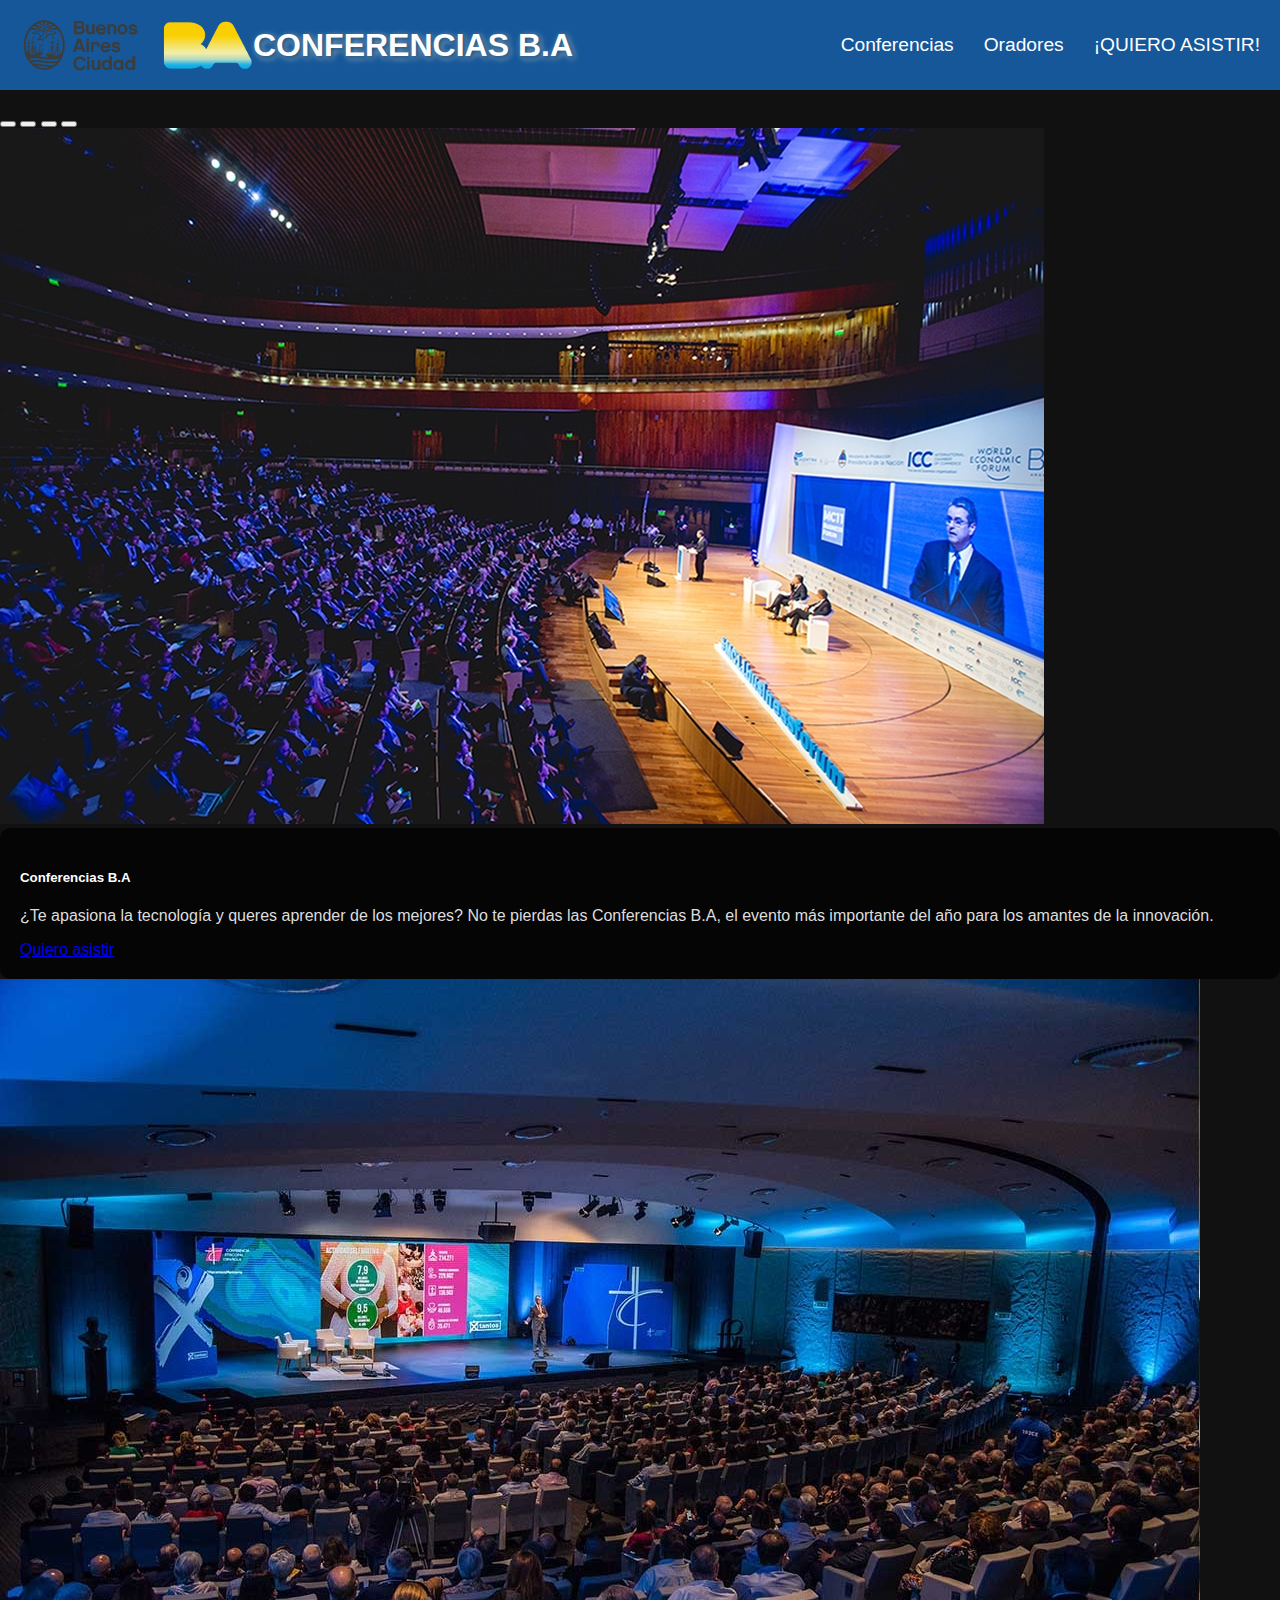
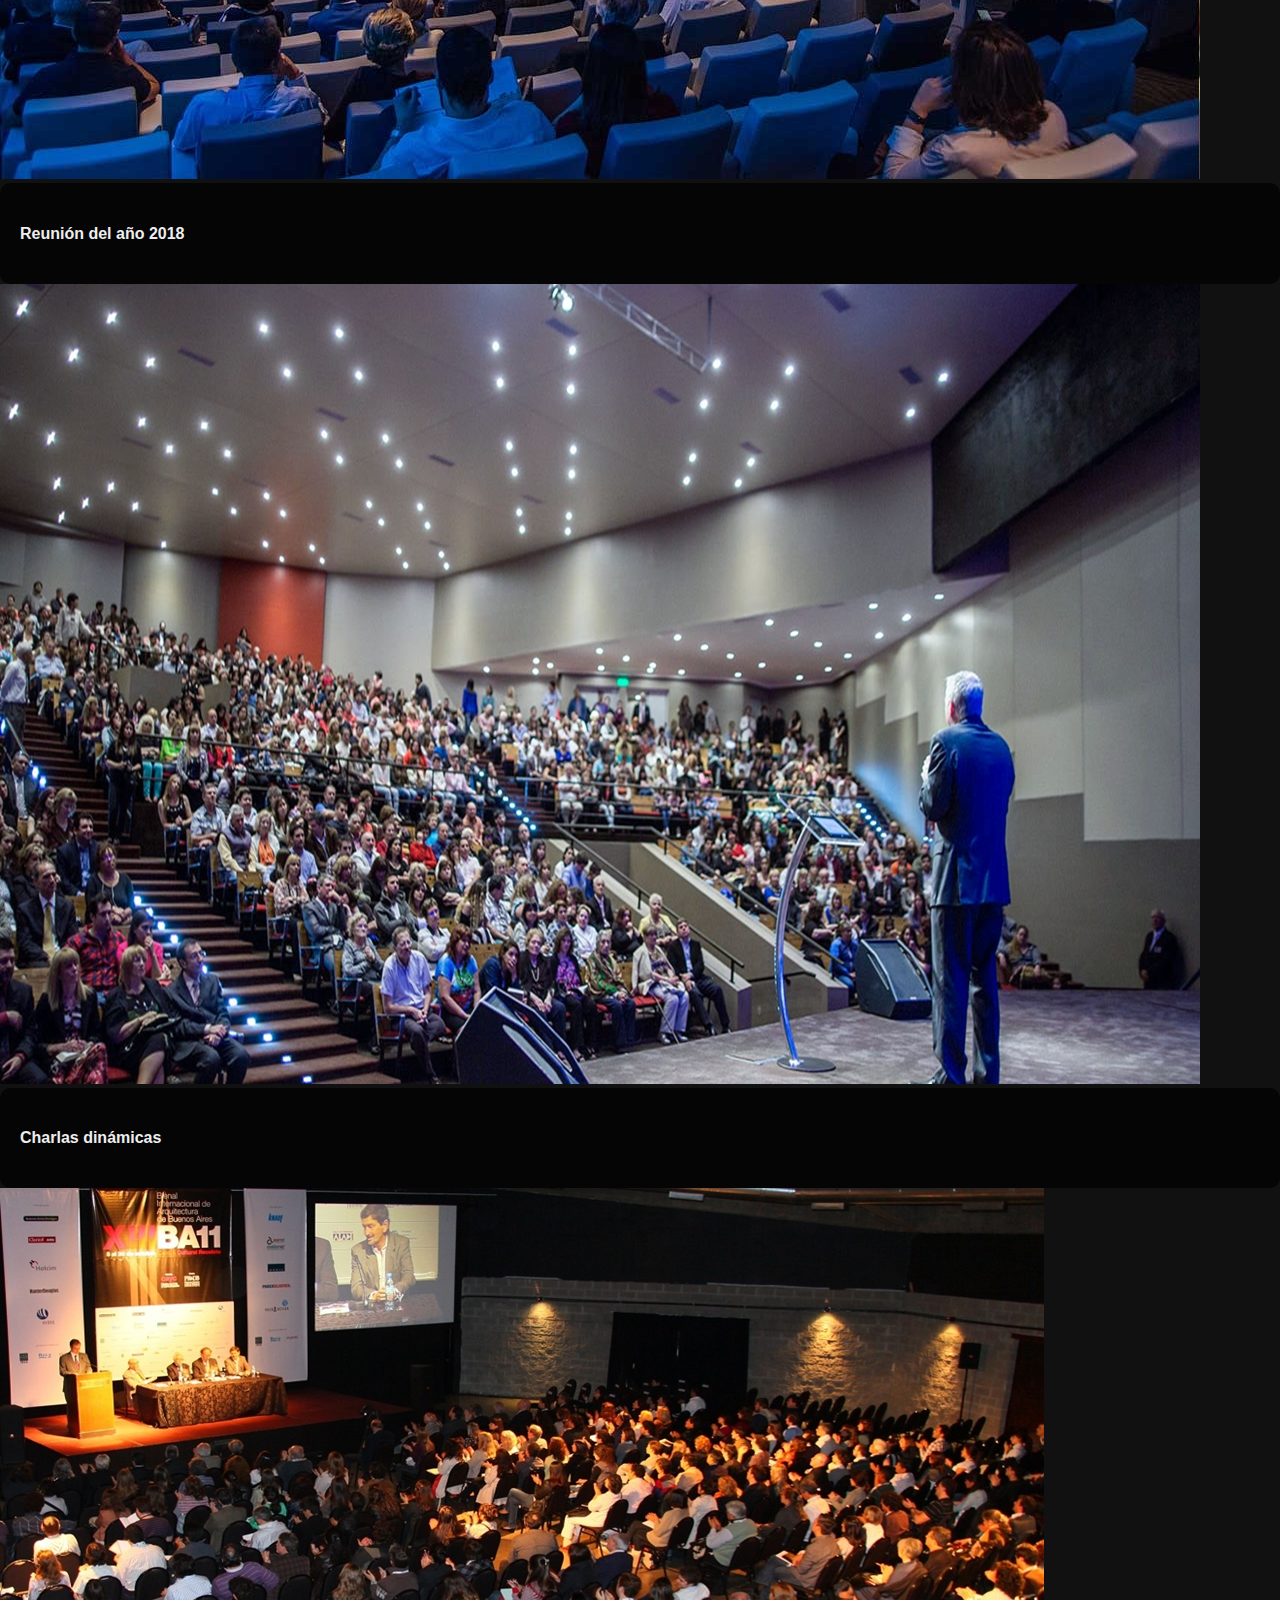
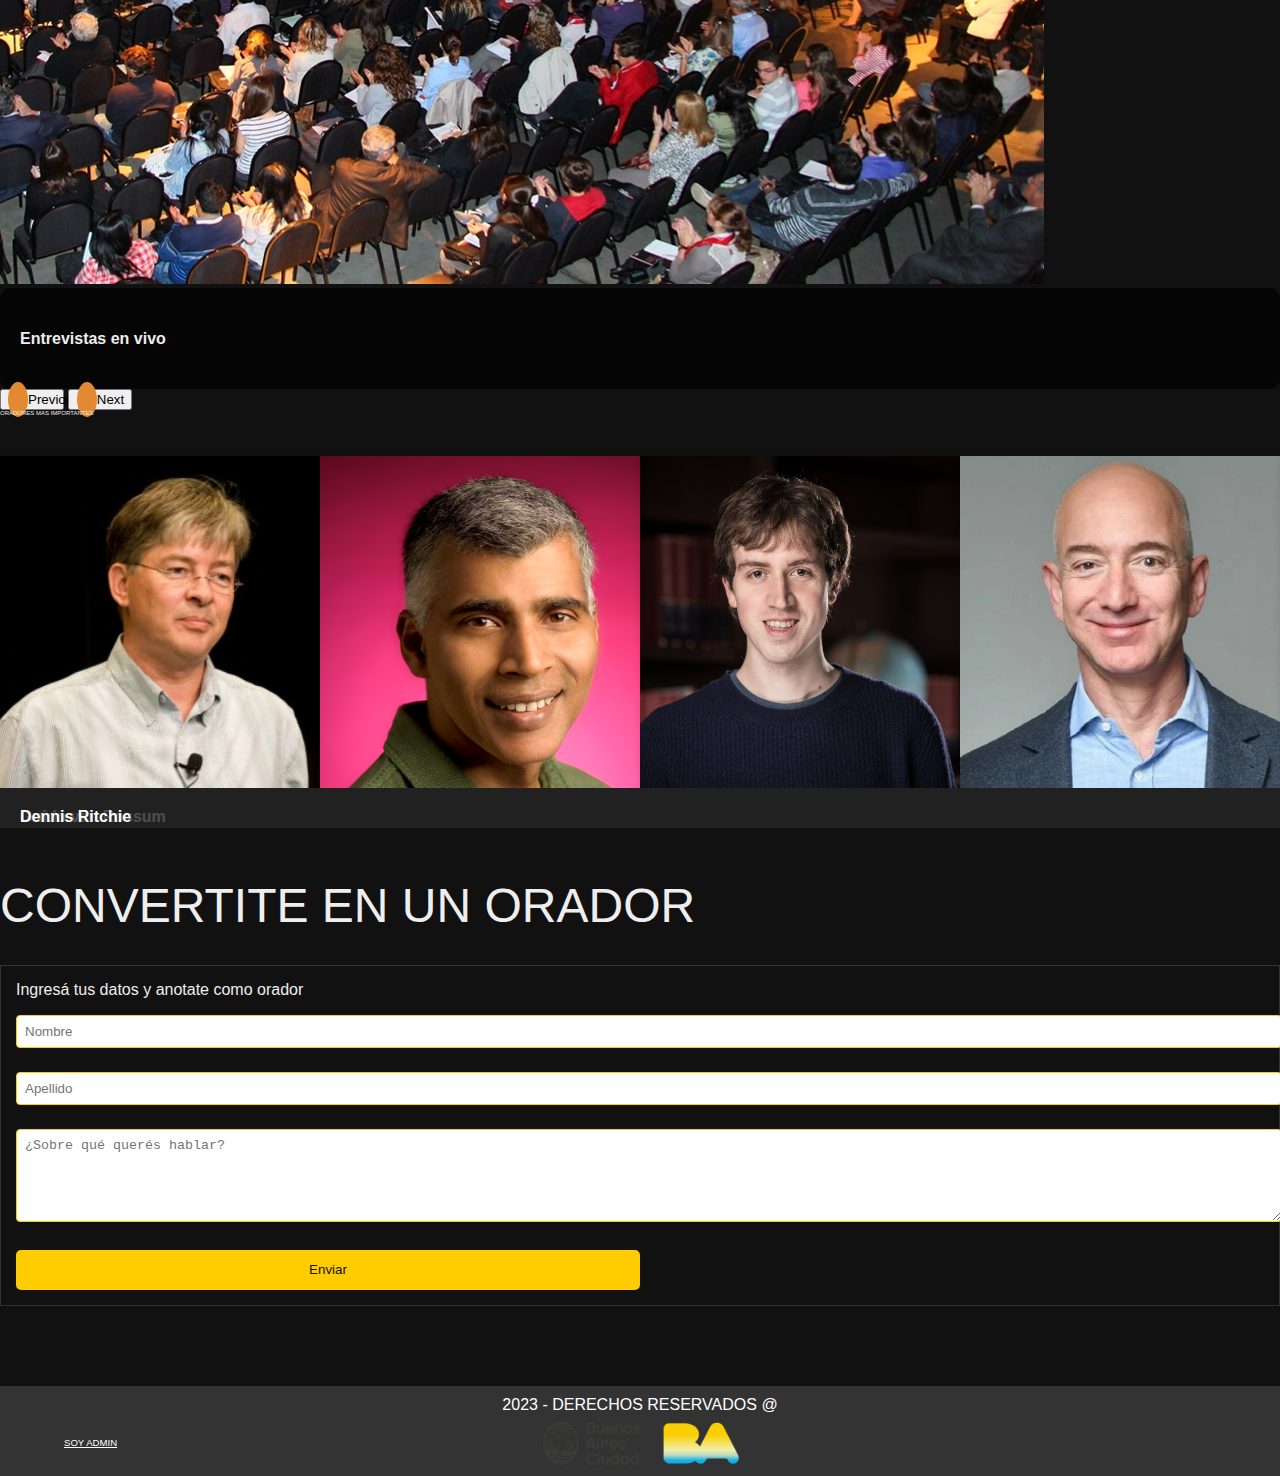
<file: index.html>
<!doctype html>
<html lang="en">

<head>
    <meta charset="utf-8">
    <meta name="viewport" content="width=device-width, initial-scale=1">
    <title>Programacion web</title>
    <link rel="icon" href="Imagenes/esba logo.jpg" type="image/x-icon">
    <link href="https://cdn.jsdelivr.net/npm/bootstrap@5.3.2/dist/css/bootstrap.min.css" rel="stylesheet"
        integrity="sha384-T3c6CoIi6uLrA9TneNEoa7RxnatzjcDSCmG1MXxSR1GAsXEV/Dwwykc2MPK8M2HN" crossorigin="anonymous">
    <link rel="stylesheet" href="css/Index.css">
</head>

<body id="body" class="bg-dark">
    <!-- Header -->
    <div id="new-header">
        <div class="header-logo">
            <img src="Imagenes/LOGO BA.png" alt="Logo" class="w-25">
            <h1>CONFERENCIAS B.A</h1>
        </div>
        <div class="header-menu">
            <a href="index.html#carrusel">Conferencias</a>
            <a href="oradores.php">Oradores</a>
            <a href="asistirEvento.html">¡QUIERO ASISTIR!</a>
        </div>
    </div>
</body>

</html>
<!-- fin del menu -->

<!-- Carrusel -->
<div id="carrusel" class="carousel slide" data-bs-ride="carousel">
    <div class="carousel-indicators">
        <button type="button" data-bs-target="#carrusel" data-bs-slide-to="0" class="active" aria-current="true"
            aria-label="Slide 1"></button>
        <button type="button" data-bs-target="#carrusel" data-bs-slide-to="1" aria-label="Slide 2"></button>
        <button type="button" data-bs-target="#carrusel" data-bs-slide-to="2" aria-label="Slide 3"></button>
        <button type="button" data-bs-target="#carrusel" data-bs-slide-to="3" aria-label="Slide 4"></button>
    </div>
    <div class="carousel-inner">
        <div class="carousel-item active">
            <img src="Imagenes/Conferencia 1.jpg" class="d-block w-100 brilloOscuro" alt="Conferencia 1">
            <div class="carousel-caption d-md-block text-start">
                <h5 class="fs-3">Conferencias B.A</h5>
                <p>¿Te apasiona la tecnología y queres aprender de los mejores? No te pierdas las Conferencias B.A, el
                    evento más importante del año para los amantes de la innovación.</p>
                <div class="mb-4">
                    <a href="asistirEvento.html" class="btn btn-warning">Quiero asistir</a>
                </div>
            </div>
        </div>
        <div class="carousel-item">
            <img src="Imagenes/Conferencia 2.jpg" class="d-block w-100 brilloOscuro" alt="Conferencia 2">
            <div class="carousel-caption d-md-block">
                <h4>Reunión del año 2018</h4>
            </div>
        </div>
        <div class="carousel-item">
            <img src="Imagenes/Conferencia 3.jpg" class="d-block w-100 brilloOscuro" alt="Conferencia 3">
            <div class="carousel-caption d-md-block">
                <h4>Charlas dinámicas</h4>
            </div>
            </div>
            <div class="carousel-item">
                <img src="Imagenes/Conferencia 4.jpg" class="d-block w-100 brilloOscuro" alt="Conferencia 4">
                <div class="carousel-caption d-md-block">
                    <h4>Entrevistas en vivo</h4>
                </div>
        </div>
    </div>
    <button class="carousel-control-prev" type="button" data-bs-target="#carrusel" data-bs-slide="prev">
        <span class="carousel-control-prev-icon" aria-hidden="true"></span>
        <span class="visually-hidden">Previous</span>
    </button>
    <button class="carousel-control-next" type="button" data-bs-target="#carrusel" data-bs-slide="next">
        <span class="carousel-control-next-icon" aria-hidden="true"></span>
        <span class="visually-hidden">Next</span>
    </button>
</div>

<!-- oradores -->

<div id="Oradores" class="container-fluid show">
    <div class="text-center m-1">
        <div class="textoChico">
            <span class="fs-4 text-white">ORADORES MAS IMPORTANTES</span>
        </div>
    </div>

    <div class="row">
        <!-- Orador 1 -->
        <div class="col-md-4">
            <div class="card mx-1 orador-card">
                <img src="Imagenes/Anders.jpeg" class="card-img-top orador-img img-fluid rounded" alt="Anders">
                <div class="card-body">
                    <div class="botones mb-3">
                        <a href="https://www.facebook.com/anders.hejlsberg.1" class="btn btn-sm btn-info text-white">
                            <img src="Imagenes/facebook.png" alt="Facebook" class="me-1"> Facebook
                        </a>
                        <a href="https://www.instagram.com/anders_hejlsberq/" class="btn btn-sm btn-danger text-white">
                            <img src="Imagenes/instagram.png" alt="Instagram" class="me-1"> Instagram
                        </a>
                    </div>
                    <h5 class="card-title">Anders Hejlsberg</h5>
                    <p class="card-text">Credenciales: El padre original de "Turbo Pascal" el primer IDE.</p>
                </div>
            </div>
        </div>

        <!-- Orador 2 -->
        <div class="col-md-4">
            <div class="card mx-1 orador-card">
                <img src="Imagenes/Sanjay.jpeg" class="card-img-top orador-img img-fluid rounded" alt="Sanjay">
                <div class="card-body">
                    <div class="botones mb-3">
                        <a href="https://www.facebook.com/sanjay.j.ghe" class="btn btn-sm btn-info text-white">
                            <img src="Imagenes/facebook.png" alt="Facebook" class="me-1"> Facebook
                        </a>
                        <a href="https://www.instagram.com/sanjayghemawat/" class="btn btn-sm btn-danger text-white">
                            <img src="Imagenes/instagram.png" alt="Instagram" class="me-1"> Instagram
                        </a>
                    </div>
                    <h5 class="card-title">Sanjay Ghemawat</h5>
                    <p class="card-text">Credenciales: Ayudó a diseñar e implementar algunos sistemas de google.</p>
                </div>
            </div>
        </div>

        <!-- Orador 3 -->
        <div class="col-md-4">
            <div class="card mx-1 orador-card">
                <img src="Imagenes/Adam.jpeg" class="card-img-top orador-img img-fluid rounded" alt="Adam">
                <div class="card-body">
                    <div class="botones mb-3">
                        <a href="https://www.facebook.com/adamd" class="btn btn-sm btn-info text-white">
                            <img src="Imagenes/facebook.png" alt="Facebook" class="me-1"> Facebook
                        </a>
                        <a href="https://www.instagram.com/dangelo/" class="btn btn-sm btn-danger text-white">
                            <img src="Imagenes/instagram.png" alt="Instagram" class="me-1"> Instagram
                        </a>
                    </div>
                    <h5 class="card-title">Adam D'Angelo</h5>
                    <p class="card-text">Credenciales: Ingeniero en Facebook.</p>
                </div>
            </div>
        </div>

        <!-- Orador 4 -->
        <div class="col-md-4">
            <div class="card mx-1 orador-card">
                <img src="Imagenes/Jeff.jpeg" class="card-img-top orador-img img-fluid rounded" alt="Jeff">
                <div class="card-body">
                    <div class="botones mb-3">
                        <a href="https://www.facebook.com/JeffBezosOfficial/" class="btn btn-sm btn-info text-white">
                            <img src="Imagenes/facebook.png" alt="Facebook" class="me-1"> Facebook
                        </a>
                        <a href="https://www.instagram.com/jeffbezos/" class="btn btn-sm btn-danger text-white">
                            <img src="Imagenes/instagram.png" alt="Instagram" class="me-1"> Instagram
                        </a>
                    </div>
                    <h5 class="card-title">Jeff Bezos</h5>
                    <p class="card-text">Credenciales: Fundador y CEO de Amazon, la empresa de comercio electrónico
                        más grande del mundo.</p>
                </div>
            </div>
        </div>

        <!-- Orador 5 -->
        <div class="col-md-4">
            <div class="card mx-1 orador-card">
                <img src="Imagenes/Guido.jpeg" class="card-img-top orador-img img-fluid rounded" alt="Guido">
                <div class="card-body">
                    <div class="botones mb-3">
                        <a href="https://www.facebook.com/guido.vanrossum.31" class="btn btn-sm btn-info text-white">
                            <img src="Imagenes/facebook.png" alt="Facebook" class="me-1"> Facebook
                        </a>
                        <a href="https://www.instagram.com/gvanrossum/" class="btn btn-sm btn-danger text-white">
                            <img src="Imagenes/instagram.png" alt="Instagram" class="me-1"> Instagram
                        </a>
                    </div>
                    <h5 class="card-title">Guido van Rossum</h5>
                    <p class="card-text">Credenciales: creador del lenguaje de programación Python, que es uno de
                        los más versátiles y demandados en la actualidad.</p>
                </div>
            </div>
        </div>

        <!-- Orador 6 -->
        <div class="col-md-4">
            <div class="card mx-1 orador-card">
                <img src="Imagenes/Dennis.jpeg" class="card-img-top orador-img img-fluid rounded" alt="Dennis">
                <div class="card-body">
                    <div class="botones mb-3">
                        <a href="https://www.facebook.com/0x7c7" class="btn btn-sm btn-info text-white">
                            <img src="Imagenes/facebook.png" alt="Facebook" class="me-1"> Facebook
                        </a>
                        <a href="https://www.instagram.com/dennis_ritchie_official/" class="btn btn-sm btn-danger text-white">
                            <img src="Imagenes/instagram.png" alt="Instagram" class="me-1"> Instagram
                        </a>
                    </div>
                    <h5 class="card-title">Dennis Ritchie</h5>
                    <p class="card-text">Credenciales: el “Padre del Lenguaje C”, Ritchie inició el desarrollo de
                        este lenguaje en 1969 y, junto con sus colegas, creó el sistema operativo Unix.</p>
                </div>
            </div>
        </div>
    </div>
</div>

<!-- formulario oradores -->
<div class="container">
    <div class="title1">CONVERTITE EN UN ORADOR</div>
    <div class="container-border">
        <div class="form-group">Ingresá tus datos y anotate como orador</div>
        <form action="procesarFormOrador.php" method="post">
            <div class="form-group">
                <input type="text" name="nombre" id="nombre" placeholder="Nombre" class="form-control">
            </div>
            <div class="form-group">
                <input type="text" name="apellido" id="apellido" placeholder="Apellido" class="form-control">
            </div>
            <div class="form-group">
                <textarea name="tema" id="tema" rows="5" class="form-control" placeholder="¿Sobre qué querés hablar?"></textarea>
            </div>
            <button type="submit" class="btn-enviar">Enviar</button>
        </form>
    </div>
</div>

    <!-- foooter -->
    <div id="footer" class="bg-dark text-white p-3 d-flex justify-content-between">
        2023 - DERECHOS RESERVADOS @
        <img src="Imagenes/LOGO BA.png" alt="" class="w-25">
        <a href="login.php" id="boton-admin" class="btn btn-info">SOY ADMIN</a>
    </div>

    <script src="https://cdn.jsdelivr.net/npm/bootstrap@5.3.2/dist/js/bootstrap.bundle.min.js"
        integrity="sha384-C6RzsynM9kWDrMNeT87bh95OGNyZPhcTNXj1NW7RuBCsyN/o0jlpcV8Qyq46cDfL"
        crossorigin="anonymous"></script>

    </body>

    </html>
</file>
<file: css/Index.css>
/* Estilos del Header */
#new-header {
    background-color: #1d76ce;
    color: #fff;
    padding: 15px 20px;
    display: flex;
    justify-content: space-between;
    align-items: center;
    transition: background-color 0.3s ease;
}

#new-header h1 {
    margin: 0;
    font-size: 2em;
    text-shadow: 2px 2px 4px #0a4678, 2px 2px 6px #d6d6d6;
    color: #fff;
    transition: color 0.3s ease;
}

#new-header .header-logo {
    display: flex;
    align-items: center;
}

#new-header .header-menu {
    display: flex;
    gap: 30px;
}

#new-header a {
    color: #fff;
    text-decoration: none;
    font-size: 1.2em;
    font-family: 'Segoe UI', Tahoma, Geneva, Verdana, sans-serif;
    transition: color 0.3s ease;
}

#new-header a:hover {
    text-decoration: underline;
    color: #ffcc00;
}

#new-header:hover {
    background-color: #155799;
}

#new-header:hover h1 {
    color: #fff;
}

/* Media Query para pantallas pequeñas (por ejemplo, smartphones) */
@media (max-width: 767px) {
    #new-header {
        flex-direction: column;
        align-items: center;
        text-align: center;
    }

    #new-header .header-logo {
        margin-bottom: 1em; /* Ajusta el margen inferior del logo */
    }

    #new-header img {
        width: 150px; /* Ajusta el tamaño del logo */
        height: auto; /* Mantiene la proporción */
    }

    #new-header h1 {
        font-size: 2em; /* Ajusta el tamaño del h1 en relación con el logo */
        margin: 0; /* Elimina el margen para alinear con el logo */
        text-shadow: 2px 2px 4px #0a4678, 2px 2px 6px #d6d6d6;
    }

    #new-header .header-menu {
        margin-top: 10px;
    }

    #new-header a {
        font-size: 1em;
    }
}

#new-header a:hover {
    text-decoration: underline;
    color: #ffcc00;
}

#new-header:hover {
    background-color: #155799;
}

#new-header:hover h1 {
    color: #fff;
}

/* Estilos Generales */
body {
    background-color: #111;
    color: #eee;
    font-family: 'Arial', sans-serif;
    margin: 0;
    padding: 0;
    position: relative;
}

.container-fluid {
    opacity: 0;
    transform: translateY(20px);
    transition: opacity 1s, transform 1s;
}

.container-fluid.show {
    opacity: 1;
    transform: translateY(0);
}

/* Modo Oscuro para la Página */
.bg-dark {
    background-color: #111 !important;
}

/* Botones */
.btn {
    border-radius: 8px;
}

#carrusel {
    margin-top: 20px;
}

.carousel-caption {
    background-color: rgba(0, 0, 0, 0.7);
    padding: 20px;
    border-radius: 10px;
}

.carousel-caption h5 {
    color: #fff;
}

.carousel-caption p {
    color: #ddd;
}

.carousel-control-prev,
.carousel-control-next {
    width: 5%;
}

.carousel-control-prev-icon,
.carousel-control-next-icon {
    background-color: #1d76ce;
    border-radius: 50%;
    padding: 10px;
    border: none;
    outline: none;
}

.carousel-control-prev-icon,
.carousel-control-next-icon {
    filter: invert(1);
}

.carousel-inner img {
    max-width: 100%;
    height: auto;
}


.title1 {
    margin-top: 3rem;
    margin-bottom: 2rem;
    font-size: 3rem;
}

.container-border {
    border: 2px solid #FFCC00;
    padding: 1rem;
    margin-bottom: 1rem;
}

.form-group {
    margin-bottom: 1rem;
}

.form-control {
    width: 100%;
    padding: 0.5rem;
    margin-bottom: 0.5rem;
    border: 1px solid #FFCC00;
    border-radius: 0.25rem;
}

.form-control:focus {
    outline: none;
    box-shadow: 0 0 5px #FFCC00;
}

.btn-enviar {
    width: 50%;
    height: 40px;
    color: #111;
    background-color: #FFCC00;
    border: 2px solid #FFCC00;
    border-radius: 5px;
    cursor: pointer;
}

.btn-enviar:hover {
    background-color: #d4aa00;
    color: white;
}

/* Tarjetas de Oradores */
.orador-card {
    width: 20rem;
    height: 22rem;
    background-color: #222;
    color: white;
    overflow: hidden;
    transition: transform 0.4s ease, box-shadow 0.4s;
    box-shadow: 0 4px 8px rgba(0, 0, 0, 0.1);
    margin-bottom: 20px;
}

.orador-card:hover {
    transform: scale(1.05) translateY(-5px);
    box-shadow: 0 8px 16px rgba(0, 0, 0, 0.2);
}

.orador-card:hover {
    transform: scale(1.05);
    box-shadow: 0 8px 16px rgba(0, 0, 0, 0.2);
}


.orador-img {
    object-fit: cover;
    width: 100%;
    height: 100%;
    transition: transform 0.4s;
}

.orador-card:hover .orador-img {
    height: 100%;
}

.card-title {
    margin: 0;
    overflow: hidden;
    white-space: nowrap;
    text-overflow: ellipsis;
    max-width: 100%;
    font-size: 16px;
    transition: font-size 0, 4s;
}

.orador-card:hover .card-title {
    font-size: 2em;
}

.card-body {
    transition: transform 0.4s, font-size 0.4s;
}

.card-body {
    background: rgba(34, 34, 34, 0.8);
    position: absolute;
    bottom: 0;
    left: 0;
    right: 0;
    padding: 20px;
    height: 0;
    /* Inicialmente oculta */
    color: white;
    overflow: hidden;
    transition: height 0.4s;
}

.orador-card .botones {
    display: none;
    justify-content: space-between;
    margin-top: 1rem;
    padding: 0 1rem;
}

.orador-card .botones a {
    font-size: 1em;
    transition: transform 0.3s;
    display: inline-block;
}

.orador-card:hover .botones {
    transform: scale(1.1);
    display: flex;
    justify-content: space-around;
    margin-top: 0.8rem;
}

.orador-card:hover .card-body {
    height: 100%;
}

.orador-card .botones img {
    width: 15px;
    height: 15px;
    margin-right: 5px;
}

.container-border {
    border: 1px solid #333;
    padding: 15px;
    margin-bottom: 80px;
}

/* Modo Oscuro para el Footer */
.bg-dark.text-white {
    background-color: #333 !important;
}

.card:hover {
    box-shadow: 0 0 15px #666;
}

.textoChico {
    margin-bottom: 40px;
    font-size: 4%;
    font-family: 'Trebuchet MS', 'Lucida Sans Unicode', 'Lucida Grande', 'Lucida Sans', Arial, sans-serif, Geneva, Tahoma, sans-serif;
}

/* Navbar */
.custom-celeste-bg {
    background-color: #1d76ce;
}

/* Espaciado para Filas */
.row {
    margin-bottom: 50px;
    display: flex;
    justify-content: space-between;
}

#footer {
    display: flex;
    flex-direction: column;
    align-items: center;
    justify-content: center;
    width: 100%;
    height: 90px; 
    background-color: #333 !important;
    color: #fff;
    text-align: center;
    line-height: 1.5; /* Ajusta la altura de línea para centrar verticalmente */
    margin-top: auto;
    position: relative;
}

#footer img {
    width: 20%;
    max-width: 200px;
}

#boton-admin {
    position: absolute;
    bottom: 0;
    left: 1%;
    background-color: #333;
    color: #fff;
    padding: 2% 4%;
    border: none;
    cursor: pointer;
    font-size: 0.6em;
    transition: all 0.3s;
}


#boton-admin:hover {
    background-color: #ffffff;
    color: #333;
}

@media screen and (max-width: 768px) {
    #boton-admin {
        position: relative;
        bottom: auto;
        margin-top: 1%;
        padding: 1% 2%; /* Ajusta el padding para pantallas más pequeñas */
        font-size: 0.4em; /* Ajusta el tamaño del texto para pantallas más pequeñas */
    }
}
</file>
